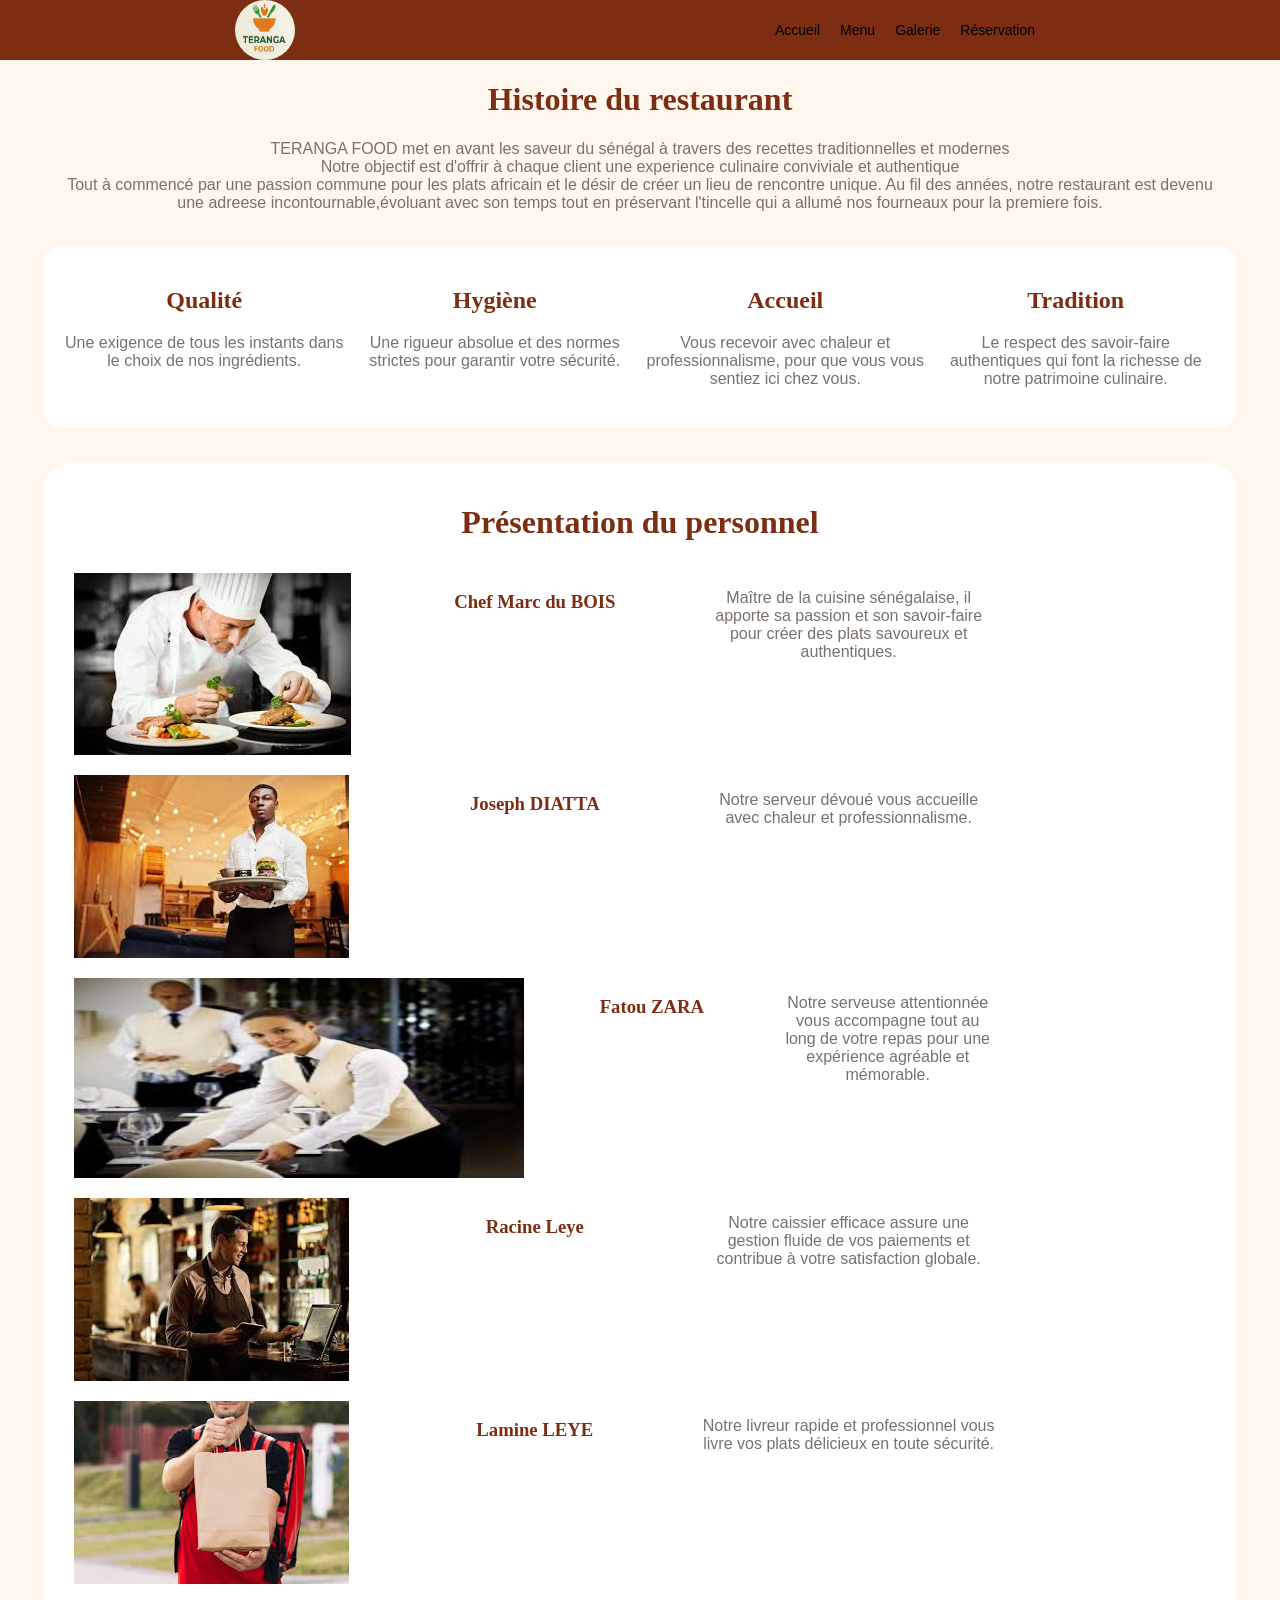
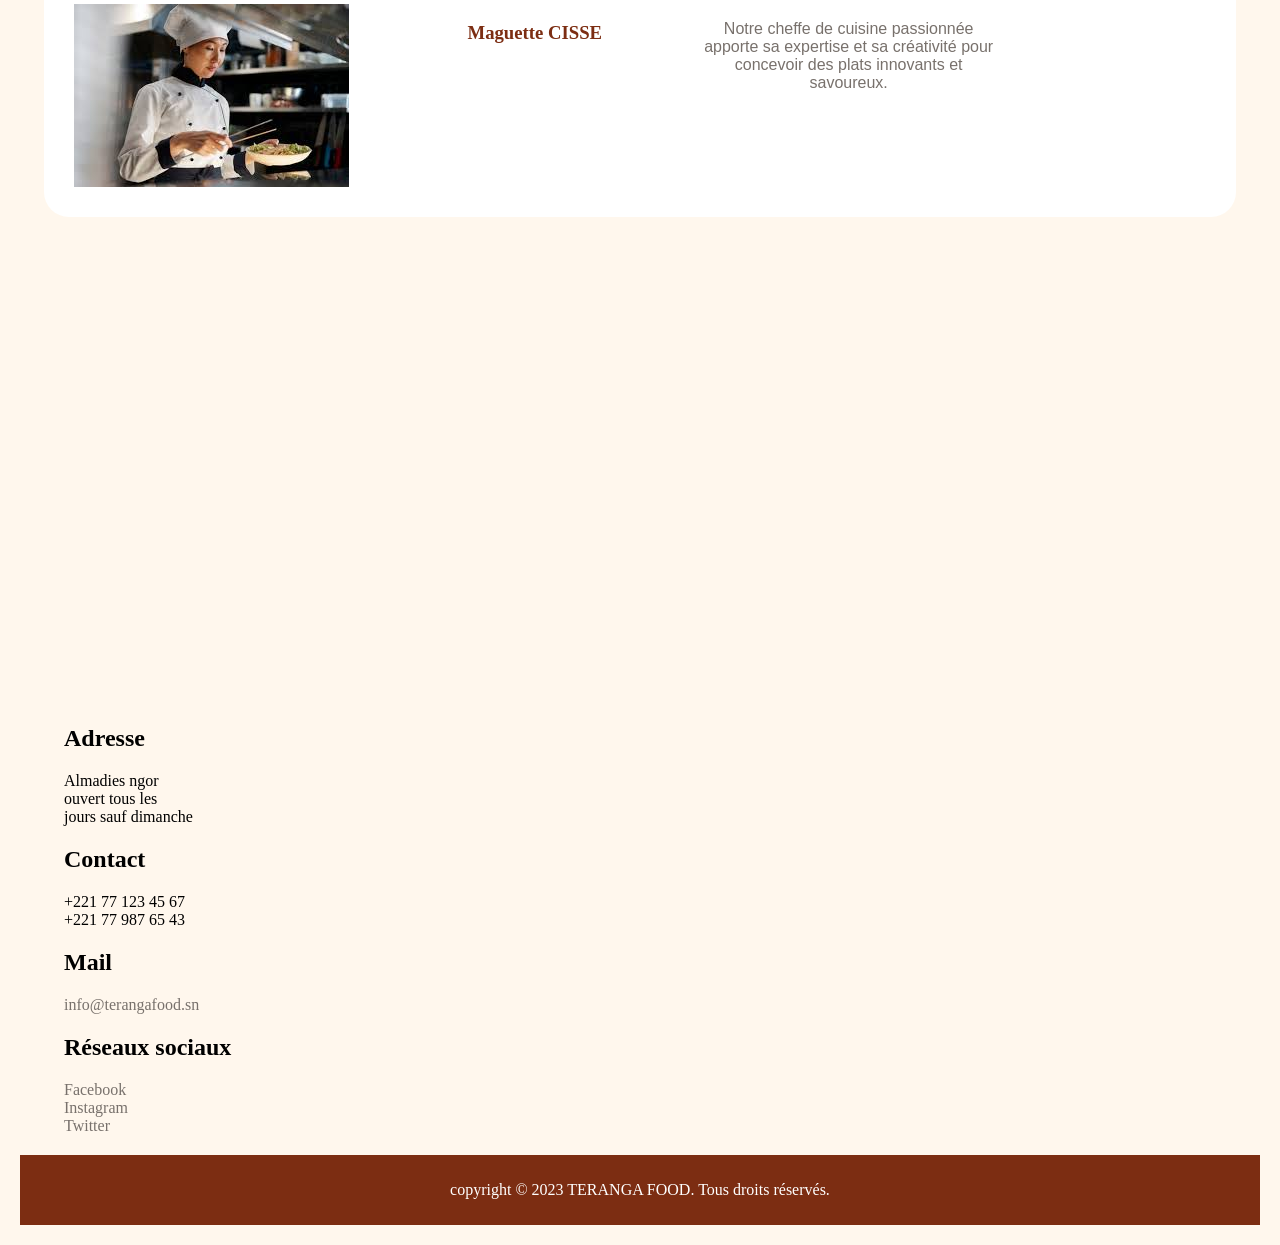
<file: about.html>
<!DOCTYPE html>
<html lang="en">
<head>
    <meta charset="UTF-8">
    <meta name="viewport" content="width=device-width, initial-scale=1.0">
    <title>Document</title>
    <link rel="stylesheet" href="css/style.css">
</head>
<body>
   <div class="bloc1">
    <div class="lego">
        <img src="image/logo.jpeg" alt="">
    </div>
    <div class="menu">
            <a href="index.html">Accueil</a>
            <a href="menu.html">Menu</a>
            <a href="galerie.html">Galerie</a>
            <a href="reservation.html">Réservation</a>
    </div>
</div> 

<div class="propos">
        <h1>Histoire du restaurant</h1>
        <p>TERANGA FOOD met en avant les saveur du sénégal à travers des recettes traditionnelles et modernes <br>Notre objectif est d'offrir à chaque client une experience culinaire conviviale et authentique <br>
        Tout à commencé par une passion commune pour les plats africain et le désir de créer un lieu de rencontre unique. Au fil des années, notre restaurant est devenu une adreese incontournable,évoluant avec son temps tout en préservant l'tincelle qui a allumé nos fourneaux pour la premiere fois.
        </p>
    </div>

    <div class="valeur">
<div class="val">
    <h2>Qualité</h2>
    <p>Une exigence de tous les instants dans le choix de nos ingrédients.</p>
</div>
<div class="val">
    <h2>Hygiène</h2>
    <p>Une rigueur absolue et des normes strictes pour garantir votre sécurité.</p>
</div>
<div class="val">
    <h2>Accueil</h2>
    <p>Vous recevoir avec chaleur et professionnalisme, pour que vous vous sentiez ici chez vous.</p>
</div>
<div class="val">
    <h2>Tradition</h2>
    <p>Le respect des savoir-faire authentiques qui font la richesse de notre patrimoine culinaire.</p>
</div>
    </div>

    <div class="equipe">
        <h1>Présentation du personnel</h1>
        <div class="team">
            <img src="image/chef.jpeg" alt="">
            <h3>Chef Marc du BOIS</h3>
            <p>Maître de la cuisine sénégalaise, il apporte sa passion et son savoir-faire pour créer des plats savoureux et authentiques.</p>
        </div>
        <div class="team">
            <img src="image/serveur.jpeg" alt="">
            <h3>Joseph DIATTA</h3>
            <p>Notre serveur dévoué vous accueille avec chaleur et professionnalisme.</p>
        </div>
        <div class="team">
            <img src="image/serveuse.jpeg" alt="" width="450px" height="200px">
            <h3>Fatou ZARA</h3>
            <p>Notre serveuse attentionnée vous accompagne tout au long de votre repas pour une expérience agréable et mémorable.</p>
        </div>
        <div class="team">
            <img src="image/caisier.jpeg" alt="">
            <h3>Racine Leye</h3>
            <p>Notre caissier efficace assure une gestion fluide de vos paiements et contribue à votre satisfaction globale.</p>
        </div>
        <div class="team">
            <img src="image/livreur.jpeg" alt="">
            <h3>Lamine LEYE</h3>
            <p>Notre livreur rapide et professionnel vous livre vos plats délicieux en toute sécurité.</p>
        </div>
        <div class="team">
            <img src="image/cheffe.jpeg" alt="">
            <h3>Maguette CISSE</h3>
            <p>Notre cheffe de cuisine passionnée apporte sa expertise et sa créativité pour concevoir des plats innovants et savoureux.</p>
        </div>
    </div>
    
    
    
    
    
    
    
    
    
    
      <div class="footer">
        <div class="map">
            <iframe
                src="https://www.google.com/maps/embed?pb=!1m18!1m12!1m3!1d61738.22821253013!2d-17.53106559776499!3d14.732975668348283!2m3!1f0!2f0!3f0!3m2!1i1024!2i768!4f13.1!3m3!1m2!1s0xec112ae6b54c397%3A0x56b82d37d6396c3c!2sAlmadies%20Arrondissement%2C%20Dakar!5e0!3m2!1sen!2ssn!4v1777995474415!5m2!1sen!2ssn"
                width="400" height="450" style="border:0;" allowfullscreen="" loading="lazy"
                referrerpolicy="no-referrer-when-downgrade"></iframe>
        </div>
        </div>
        
        <div class="tout">
        <div class="adresse">
            <h2><i class="fa-solid fa-location-dot"></i>Adresse</h2>
            <p>Almadies ngor <br>ouvert tous les <br> jours sauf dimanche</p>
        </div>
        <div class="contact">
            <h2><i class="fa-solid fa-phone"></i>Contact</h2>
            <p>+221 77 123 45 67 <br>+221 77 987 65 43</p>
        </div>
        <div class="mail">
            <h2><i class="fa-solid fa-envelope"></i>Mail</h2>
           <a href="mailto:info@terangafood.sn">info@terangafood.sn</a>
        </div>
        <div class="resau">
            <h2>Réseaux sociaux</h2>
            <p><a href="https://www.facebook.com/terangafood/" target="_blank"><i class="fa-brands fa-facebook"></i> Facebook</a> <br>
                <a href="https://www.instagram.com/terangafood/" target="_blank"><i class="fa-brands fa-instagram"></i> Instagram</a> <br>
                <a href="https://twitter.com/terangafood" target="_blank"><i class="fa-brands fa-twitter"></i> Twitter</a></p>
        </div>
    </div>
</div>
</div>
    
    
    
    <div class="fot">
        <p>copyright &copy; 2023 TERANGA FOOD. Tous droits réservés.</p>
    </div>
</body>
</html>
</file>
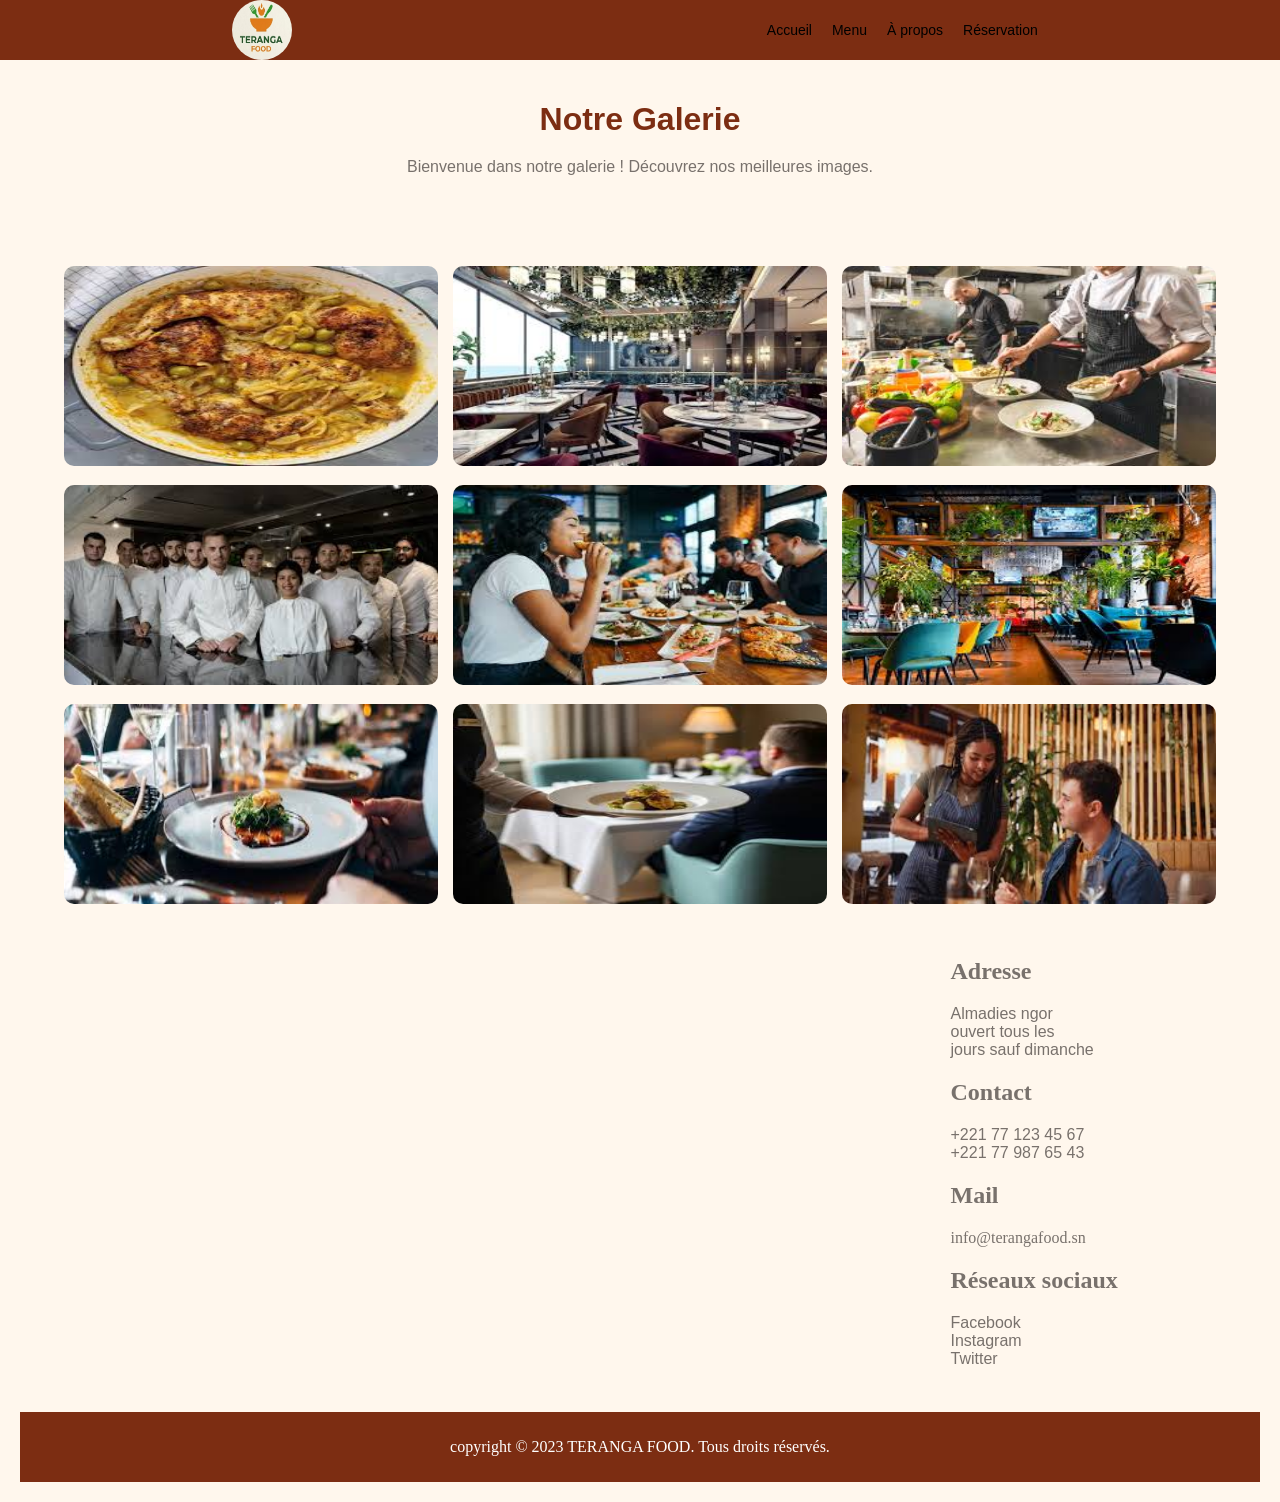
<file: galerie.html>
<!DOCTYPE html>
<html lang="en">
<head>
    <meta charset="UTF-8">
    <meta name="viewport" content="width=device-width, initial-scale=1.0">
    <title>Document</title>
    <link rel="stylesheet" href="css/style.css">
</head>
<body>

<div class="bloc1">
    <div class="lego">
        <img src="image/logo.jpeg" alt="">
    </div>
    <div class="menu">
            <a href="index.html">Accueil</a>
            <a href="menu.html">Menu</a>
            <a href="about.html">À propos</a>
            <a href="reservation.html">Réservation</a>
    </div>
</div>

<div class="galerie">
    <h1>Notre Galerie</h1>
    <p>Bienvenue dans notre galerie ! Découvrez nos meilleures images.</p>
</div>
<div class="gale">
    <div class="image1">
        <img src="image/téléchargement (1).jpeg" alt="">
    </div>
    <div class="image1">
        <img src="image/téléchargement (9).jpeg" alt="">
    </div>
    <div class="image1">
        <img src="image/téléchargement (10).jpeg" alt="">
    </div>
    <div class="image1">
        <img src="image/téléchargement (11).jpeg" alt="">
    </div>
    <div class="image1">
        <img src="image/téléchargement (12).jpeg" alt="">
    </div>
    <div class="image1">
        <img src="image/téléchargement (13).jpeg" alt="">
    </div>
    <div class="image1">
        <img src="image/images (1).jpeg" alt="">
    </div>
    <div class="image1">
        <img src="image/images.jpeg" alt="">  
    </div>
    <div class="image1">
        <img src="image/téléchargement (14).jpeg" alt="">
    </div>
</div>

     
      
      <div class="footer">
        <div class="map">
            <iframe
                src="https://www.google.com/maps/embed?pb=!1m18!1m12!1m3!1d61738.22821253013!2d-17.53106559776499!3d14.732975668348283!2m3!1f0!2f0!3f0!3m2!1i1024!2i768!4f13.1!3m3!1m2!1s0xec112ae6b54c397%3A0x56b82d37d6396c3c!2sAlmadies%20Arrondissement%2C%20Dakar!5e0!3m2!1sen!2ssn!4v1777995474415!5m2!1sen!2ssn"
                width="400" height="450" style="border:0;" allowfullscreen="" loading="lazy"
                referrerpolicy="no-referrer-when-downgrade"></iframe>
        </div>
        <div class="tout">
        <div class="adresse">
            <h2><i class="fa-solid fa-location-dot"></i>Adresse</h2>
            <p>Almadies ngor <br>ouvert tous les <br> jours sauf dimanche</p>
        </div>
        <div class="contact">
            <h2><i class="fa-solid fa-phone"></i>Contact</h2>
            <p>+221 77 123 45 67 <br>+221 77 987 65 43</p>
        </div>
        <div class="mail">
            <h2><i class="fa-solid fa-envelope"></i>Mail</h2>
           <a href="mailto:info@terangafood.sn">info@terangafood.sn</a>
        </div>
        <div class="resau">
            <h2>Réseaux sociaux</h2>
            <p><a href="https://www.facebook.com/terangafood/" target="_blank"><i class="fa-brands fa-facebook"></i> Facebook</a> <br>
                <a href="https://www.instagram.com/terangafood/" target="_blank"><i class="fa-brands fa-instagram"></i> Instagram</a> <br>
                <a href="https://twitter.com/terangafood" target="_blank"><i class="fa-brands fa-twitter"></i> Twitter</a></p>
        </div>
    </div>
</div>
</div>
    
    <div class="fot">
        <p>copyright &copy; 2023 TERANGA FOOD. Tous droits réservés.</p>
    </div>
</body>
</html>
</file>
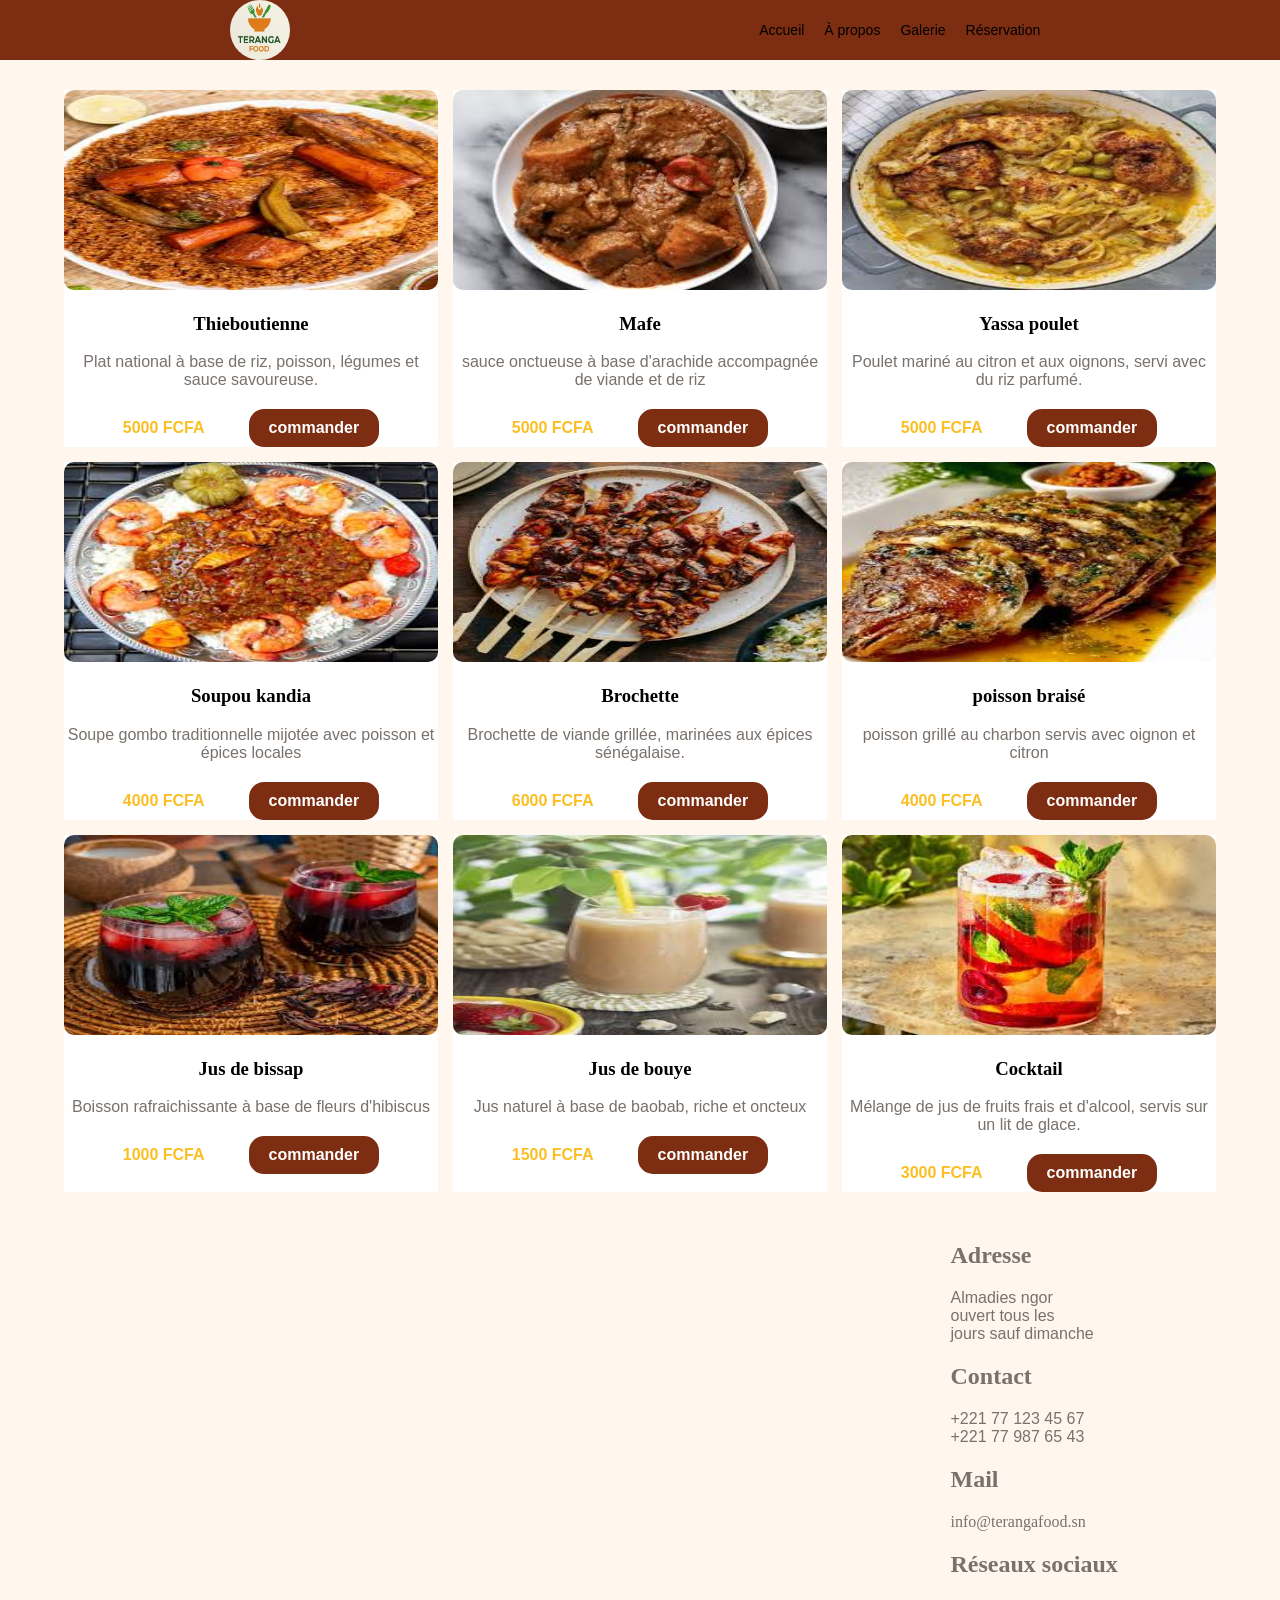
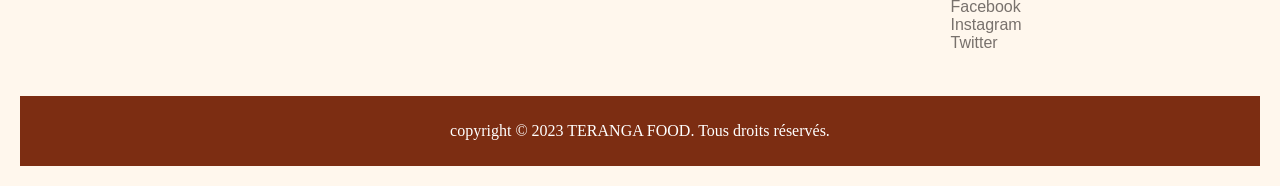
<file: menu.html>
<!DOCTYPE html>
<html lang="en">
<head>
    <meta charset="UTF-8">
    <meta name="viewport" content="width=device-width, initial-scale=1.0">
    <title>Document</title>
    <link rel="stylesheet" href="css/style.css">
</head>
<body>
<div class="bloc1">
    <div class="lego">
        <img src="image/logo.jpeg" alt="">
    </div>
    <div class="menu">
            <a href="index.html">Accueil</a>
            <a href="about.html">À propos</a>
            <a href="galerie.html">Galerie</a>
            <a href="reservation.html">Réservation</a>
    </div>
</div>

    
    <div class="bouffe">
<div class="plat">
    <img src="image/téléchargement.jpeg" alt="">
    <h3>Thieboutienne</h3>
    <p>Plat national à base de riz, poisson, légumes et sauce savoureuse.</p>
    <strong>5000 FCFA</strong>
    <button>commander</button>
</div>
<div class="plat">
    <img src="image/téléchargement (2).jpeg" alt="">
    <h3>Mafe</h3>
    <p>sauce onctueuse à base d'arachide accompagnée de viande et de riz</p>
     <strong>5000 FCFA</strong>
    <button>commander</button>
</div>
<div class="plat">
    <img src="image/téléchargement (1).jpeg" alt="">
    <h3>Yassa poulet</h3>
    <p>Poulet mariné au citron et aux oignons, servi avec du riz parfumé.</p>
     <strong>5000 FCFA</strong>
    <button>commander</button>      
</div>
<div class="plat">
    <img src="image/téléchargement (3).jpeg" alt="">
    <h3>Soupou kandia</h3>
    <p>Soupe gombo traditionnelle mijotée avec poisson et épices locales</p>
    <strong>4000 FCFA</strong>
    <button>commander</button>
</div>
<div class="plat">
    <img src="image/téléchargement (4).jpeg" alt="">
    <h3>Brochette</h3>
    <p>Brochette de viande grillée, marinées aux épices sénégalaise.</p>
    <strong>6000 FCFA</strong>
    <button>commander</button>
</div>
<div class="plat">
    <img src="image/téléchargement (5).jpeg" alt="">
    <h3>poisson braisé</h3>
    <p>poisson grillé au charbon servis avec oignon et citron </p>
    <strong>4000 FCFA</strong>
    <button>commander</button>
</div>
<div class="plat">
    <img src="image/téléchargement (7).jpeg" alt="">
    <h3>Jus de bissap</h3>
    <p>Boisson rafraichissante à base de fleurs d'hibiscus</p>
    <strong>1000 FCFA</strong>
    <button>commander</button>
</div>
<div class="plat">
    <img src="image/téléchargement (6).jpeg" alt="">
    <h3>Jus de bouye</h3>
    <p>Jus naturel à base de baobab, riche et oncteux</p>
    <strong>1500 FCFA</strong>
    <button>commander</button>
</div>
<div class="plat">
    <img src="image/jus.jpeg" alt="">
    <h3>Cocktail</h3>
    <p>Mélange de jus de fruits frais et d'alcool, servis sur un lit de glace.</p>
     <strong>3000 FCFA</strong>
    <button>commander</button>
</div>
   </div> 

  <div class="footer">
        <div class="map">
            <iframe
                src="https://www.google.com/maps/embed?pb=!1m18!1m12!1m3!1d61738.22821253013!2d-17.53106559776499!3d14.732975668348283!2m3!1f0!2f0!3f0!3m2!1i1024!2i768!4f13.1!3m3!1m2!1s0xec112ae6b54c397%3A0x56b82d37d6396c3c!2sAlmadies%20Arrondissement%2C%20Dakar!5e0!3m2!1sen!2ssn!4v1777995474415!5m2!1sen!2ssn"
                width="400" height="450" style="border:0;" allowfullscreen="" loading="lazy"
                referrerpolicy="no-referrer-when-downgrade"></iframe>
        </div>
        <div class="tout">
        <div class="adresse">
            <h2><i class="fa-solid fa-location-dot"></i>Adresse</h2>
            <p>Almadies ngor <br>ouvert tous les <br> jours sauf dimanche</p>
        </div>
        <div class="contact">
            <h2><i class="fa-solid fa-phone"></i>Contact</h2>
            <p>+221 77 123 45 67 <br>+221 77 987 65 43</p>
        </div>
        <div class="mail">
            <h2><i class="fa-solid fa-envelope"></i>Mail</h2>
           <a href="mailto:info@terangafood.sn">info@terangafood.sn</a>
        </div>
        <div class="resau">
            <h2>Réseaux sociaux</h2>
            <p><a href="https://www.facebook.com/terangafood/" target="_blank"><i class="fa-brands fa-facebook"></i> Facebook</a> <br>
                <a href="https://www.instagram.com/terangafood/" target="_blank"><i class="fa-brands fa-instagram"></i> Instagram</a> <br>
                <a href="https://twitter.com/terangafood" target="_blank"><i class="fa-brands fa-twitter"></i> Twitter</a></p>
        </div>
    </div>
</div>
</div>

    <div class="fot">
        <p>copyright &copy; 2023 TERANGA FOOD. Tous droits réservés.</p>
    </div>
</body>
</html>
</file>
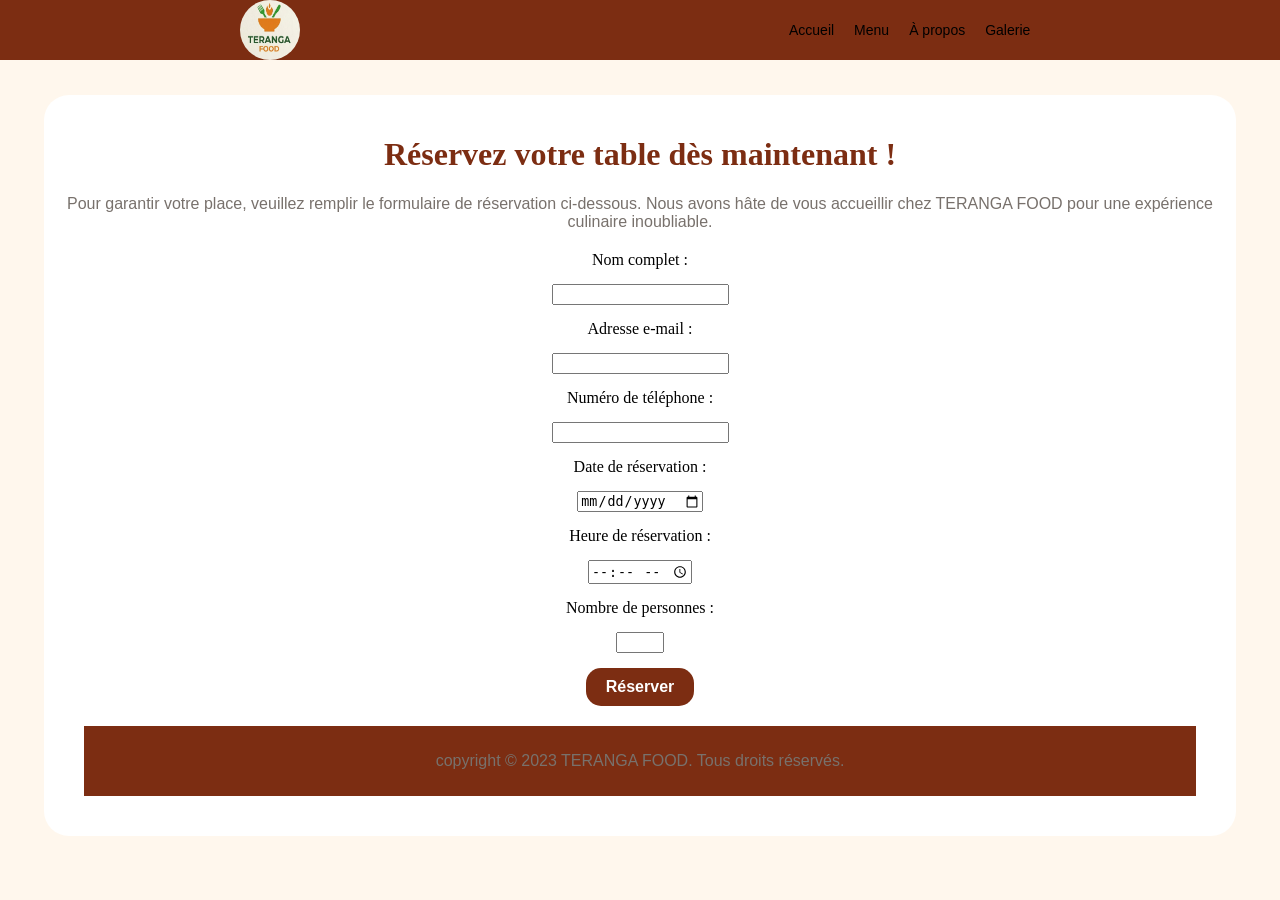
<file: reservation.html>
<!DOCTYPE html>
<html lang="en">
<head>
    <meta charset="UTF-8">
    <meta name="viewport" content="width=device-width, initial-scale=1.0">
    <title>Document</title>
    <link rel="stylesheet" href="css/style.css">
</head>
<body>
   <div class="bloc1">
    <div class="lego">
        <img src="image/logo.jpeg" alt="">
    </div>
    <div class="menu">
            <a href="index.html">Accueil</a>
            <a href="menu.html">Menu</a>
            <a href="about.html">À propos</a>
            <a href="galerie.html">Galerie</a>
          
    </div>
</div> 


<div class="reservation">
    <h1>Réservez votre table dès maintenant !</h1>
    <p>Pour garantir votre place, veuillez remplir le formulaire de réservation ci-dessous. Nous avons hâte de vous accueillir chez TERANGA FOOD pour une expérience culinaire inoubliable.</p>
    <form action="submit_reservation.php" method="post">
        <label for="name">Nom complet :</label>
        <input type="text" id="name" name="name" required>

        <label for="email">Adresse e-mail :</label>
        <input type="email" id="email" name="email" required>

        <label for="phone">Numéro de téléphone :</label>
        <input type="tel" id="phone" name="phone" required>

        <label for="date">Date de réservation :</label>
        <input type="date" id="date" name="date" required>

        <label for="time">Heure de réservation :</label>
        <input type="time" id="time" name="time" required>

        <label for="guests">Nombre de personnes :</label>
        <input type="number" id="guests" name="guests" min="1" max="20">

        <button type="submit"> <a href="reservation.html"></a>Réserver</button>
    </form>







     <div class="fot">
        <p>copyright &copy; 2023 TERANGA FOOD. Tous droits réservés.</p>
    </div>
</body>
</html>
</file>
<file: css/style.css>
body{
    background-color:#FFF7ED;
    margin: 0;
    padding: 0;
    width: 100%;
}
.bloc1{
    max-width: 100%;
    height: 60px;
    background-color: #7C2D12;
    display: flex;
    justify-content: space-around;
    
}
.lego img{
    width: 60px;
    height: 60px;
    border-radius: 50%;
}
.menu {
    list-style: none;
	display: flex;
	align-items: center;
    

}
.menu a{
    text-decoration: none;
	color:black;
     font-family: 'Arial', sans-serif;
     font-size:14PX ;
     font-weight: 600%;
     margin: 10px;
     
}
.image img{
    width: 100%;
    max-width: 100%;
    height: 500px;
    background-size: cover;
    background-repeat: no-repeat;
    
}
.image h1{
    position: absolute;
    top: 30%;
    left: 50%;
    transform: translate(-50%, -50%);
    color: white;
    font-size: 22px;
    font-family: 'Arial', sans-serif;
    font-weight: bold;
    text-align: center;
    margin-bottom: 20px;
}
.btn{
    position: absolute;
    top: 60%;
    left: 50%;
    transform: translate(-50%, -50%);
    padding: 10px 20px;
    font-size: 16px;
    font-family: 'Arial', sans-serif;
    font-weight: bold;
    color: white;
    background-color: #fbbf24;
    border: none;
    cursor: pointer;
    
}
.btn a{
    text-decoration: none;
    color: white;
}
.btt{
    position: absolute;
    top: 70%;
    left: 50%;
    transform: translate(-50%, -50%);
    padding: 10px 20px;
    font-size: 16px;
    font-family: 'Arial', sans-serif;
    font-weight: bold;
    color: white;
    background-color: #7C2D12;
    border: none;
    cursor: pointer;
}
.btt a{
    text-decoration: none;
    color: white;
}
.galerie{
    justify-content: center;
    gap: 20px;
    padding: 20px;

}
.galerie h1{
    text-align: center;
    font-family: 'Georgia', sans-serif;
    font-weight: bold;
    color:#7C2D12;
    margin-bottom: 20px;
    
}
.galerie p{
    text-align: center;
    font-family: 'Arial', sans-serif;
    color:#78716C;
    margin-bottom: 40px;
}
.gale{
    grid-template-columns: repeat(3,1fr);
            display: grid;
            justify-content: space-around;
            gap: 15px;
            flex-wrap: wrap;
            margin: 30px auto;
            max-width: 90%;

}
.image1 img{
    width: 100%;
    height: 200px;
    background-color: white;
    border-radius: 10px;
}
.bouffe{
    grid-template-columns: repeat(3,1fr);
            display: grid;
            justify-content: space-around;
            gap: 15px;
            flex-wrap: wrap;
            margin: 30px auto;
            max-width: 90%;

}
.bouffe img{
    width: 100%;
    height: 200px;
    background-color: white;
    border-radius: 10px;
}
.plat{
    background-color: white;
    text-align: center;

}
.plat p{
    font-family: 'Arial', sans-serif;
    color:#78716C;
    margin-bottom: 20px;
}
.plat strong{
    font-family: 'Arial', sans-serif;
    color:#fbbf24;
    font-weight: bold;
    margin-bottom: 20px;
}
.plat button{
    padding: 10px 20px;
    font-size: 16px;
    font-family: 'Arial', sans-serif;
    font-weight: bold;
    color: white;
    background-color: #7C2D12;
    border: none;
    cursor: pointer;
    margin-left: 40px;
    border-radius: 15px;
}

.td{
    background-color: white;
    text-align: center;
    gap: 10px;
    max-width: 90%;
    border-radius: 10px;
}
.td img{
    width: 100%;
    height: 170px;
    background-color: white;
    border-radius: 10px;
}
.rec{
    display: grid;
    grid-template-columns: repeat(4,1fr);
    text-align: center;
    padding: 20px;
    max-width: 90%;
    margin: 35px auto;
}
.td:hover,
    .td:focus-visible{
    box-shadow: 0 4px 8px #fbbf24;
    outline: none;
}
.propos h1{
    text-align: center;
    font-family: Georgia, 'Times New Roman', Times, serif;
    color: #7C2D12;
}
.propos p{
    text-align: center;
    font-family: 'Arial', sans-serif;
    color:#78716C;
    max-width: 90%;
    margin-left: auto;
    margin-right: auto;
}
.valeur{
    display: grid;
    grid-template-columns: repeat(4,1fr);
    text-align: center;
    padding: 20px;
    max-width: 90%;
    margin: 35px auto;
    background-color: white;
    gap: 10px;
    border-radius: 15px;
}

.val h2{
    text-align: center;
    font-family: Georgia, 'Times New Roman', Times, serif;
    color: #7C2D12;
}
.val p{
    font-family: 'Arial', sans-serif;
    color:#78716C;
    margin-bottom: 20px;
}

.equipe{
    background-color: white;
    padding: 20px;
    max-width: 90%;
    margin: 35px auto;
    border-radius: 25px;


}
.equipe h1{
    text-align: center;
    font-family: Georgia, 'Times New Roman', Times, serif;
    color: #7C2D12;
}
.equipe p{
    text-align: center;
    font-family: 'Arial', sans-serif;
    color:#78716C;
    max-width: 100%;
    margin-left: auto;
    margin-right: auto;
}
.equipe h3{
    text-align: center;
    font-family: Georgia, 'Times New Roman', Times, serif;
    color: #7C2D12;
}
.team{
    padding: 10px;
    display: grid;
    grid-template-columns: repeat(3,1fr);
    gap: 20px;
    max-width: 80%;
    border-radius: 20px;
}
.reservation{
    background-color: white;
    padding: 20px;
    max-width: 90%;
    margin: 35px auto;
    border-radius: 25px;
}
.reservation h1{
    text-align: center;
    font-family: Georgia, 'Times New Roman', Times, serif;
    color: #7C2D12;

}
.reservation p{
    text-align: center;
    font-family: 'Arial', sans-serif;
    color:#78716C;
    max-width: 100%;
    margin-left: auto;
    margin-right: auto;
}
.reservation form{
    display: flex;
    flex-direction: column;
    align-items: center;
    gap: 15px;
    margin-top: 20px;
}
.reservation button{
    padding: 10px 20px;
    font-size: 16px;
    font-family: 'Arial', sans-serif;
    font-weight: bold;
    color: white;
    background-color: #7C2D12;
    border: none;
    cursor: pointer;
    border-radius: 15px;
}
.fot{
    background-color: #7C2D12;
    color: white;
    text-align: center;
    padding: 10px;
    margin: 20px;
}.footer p{
    font-family: 'Arial', sans-serif;
    color:#78716C;
    margin-bottom: 20px;
}
.footer h2{
    text-decoration: none;
    color: #78716C;
}
.footer{
    container: 100%;
    display: flex;
    justify-content: space-around;
}
.tout{
    gap: 20px;
    margin-left: 5%;
    grid-template-columns: repeat(2,1fr);


}
.mail a{
    text-decoration: none;
    color:#78716C;
}

.resau a{
    text-decoration: none;
    color:#78716C;
}
@media (max-width: 1024px) {
    .gale, .bouffe, .rec, .valeur, .team {
        grid-template-columns: repeat(2, 1fr);
    }
    .image h1 {
        font-size: 30px;
        top: 15%;
    }
    .btt {
        top: 30%;
    }
    .btn{
        top: 25%;
    }
    .td{
        max-width: 100%;
        margin-bottom: 20px;
    }
     .propos p, .equipe p, .reservation p {
        max-width: 100%;        
    }
    .bloc1{
        height: 60px;

    }
    .menu a{
        font-size: 14px;
        padding: 5px;
    }
}
@media (max-width: 668px) {
    .bloc1 {
        flex-direction: column;
        height: auto;
        padding: 10px 0;
        width: 100%;
    }
    .menu {
        flex-direction: column;
        gap: 10px;
    }
    .image h1 {
        font-size: 24px;
        top: 50%;
    }
    .btt {
        font-size: 14px;
        padding: 8px 16px;
        top: 70%;
    }
    .btn{
        font-size: 14px;
        padding: 8px 16px;
        top: 65%;
    }
    .gale, .bouffe, .rec, .valeur, .team {
        grid-template-columns: repeat(1, 1fr);
    }
    .td{
        max-width: 100%;
        margin-bottom: 20px;
    }
     .propos p, .equipe p, .reservation p {
        max-width: 100%;        
    }
    .footer {
        flex-direction: column;
        gap: 10px;
    }
    .tout{
        gap: 10px;
    }
    .team img{
        max-width: 100%;
    }
}
@media (max-width: 430px) {
    .bloc1 { 
        width: 100%;
    }
    .image h1 {
        font-size: 20px;
        top: 50%;
    }
    .btt {
        font-size: 12px;
        padding: 6px 12px;
        top: 75%;
    }
    .btn{
        font-size: 12px;
        padding: 6px 12px;
        top: 70%;
    }
    .map{
        width: 100%;
    }
     .propos p, .equipe p, .reservation p {
        max-width: 100%;        
    }  
    .footer {
        flex-direction: column;
        gap: 10px;
    } 
    .fot {
        width: 100%;
        max-width: 100%;
        margin: 0;
    }
}
</file>
